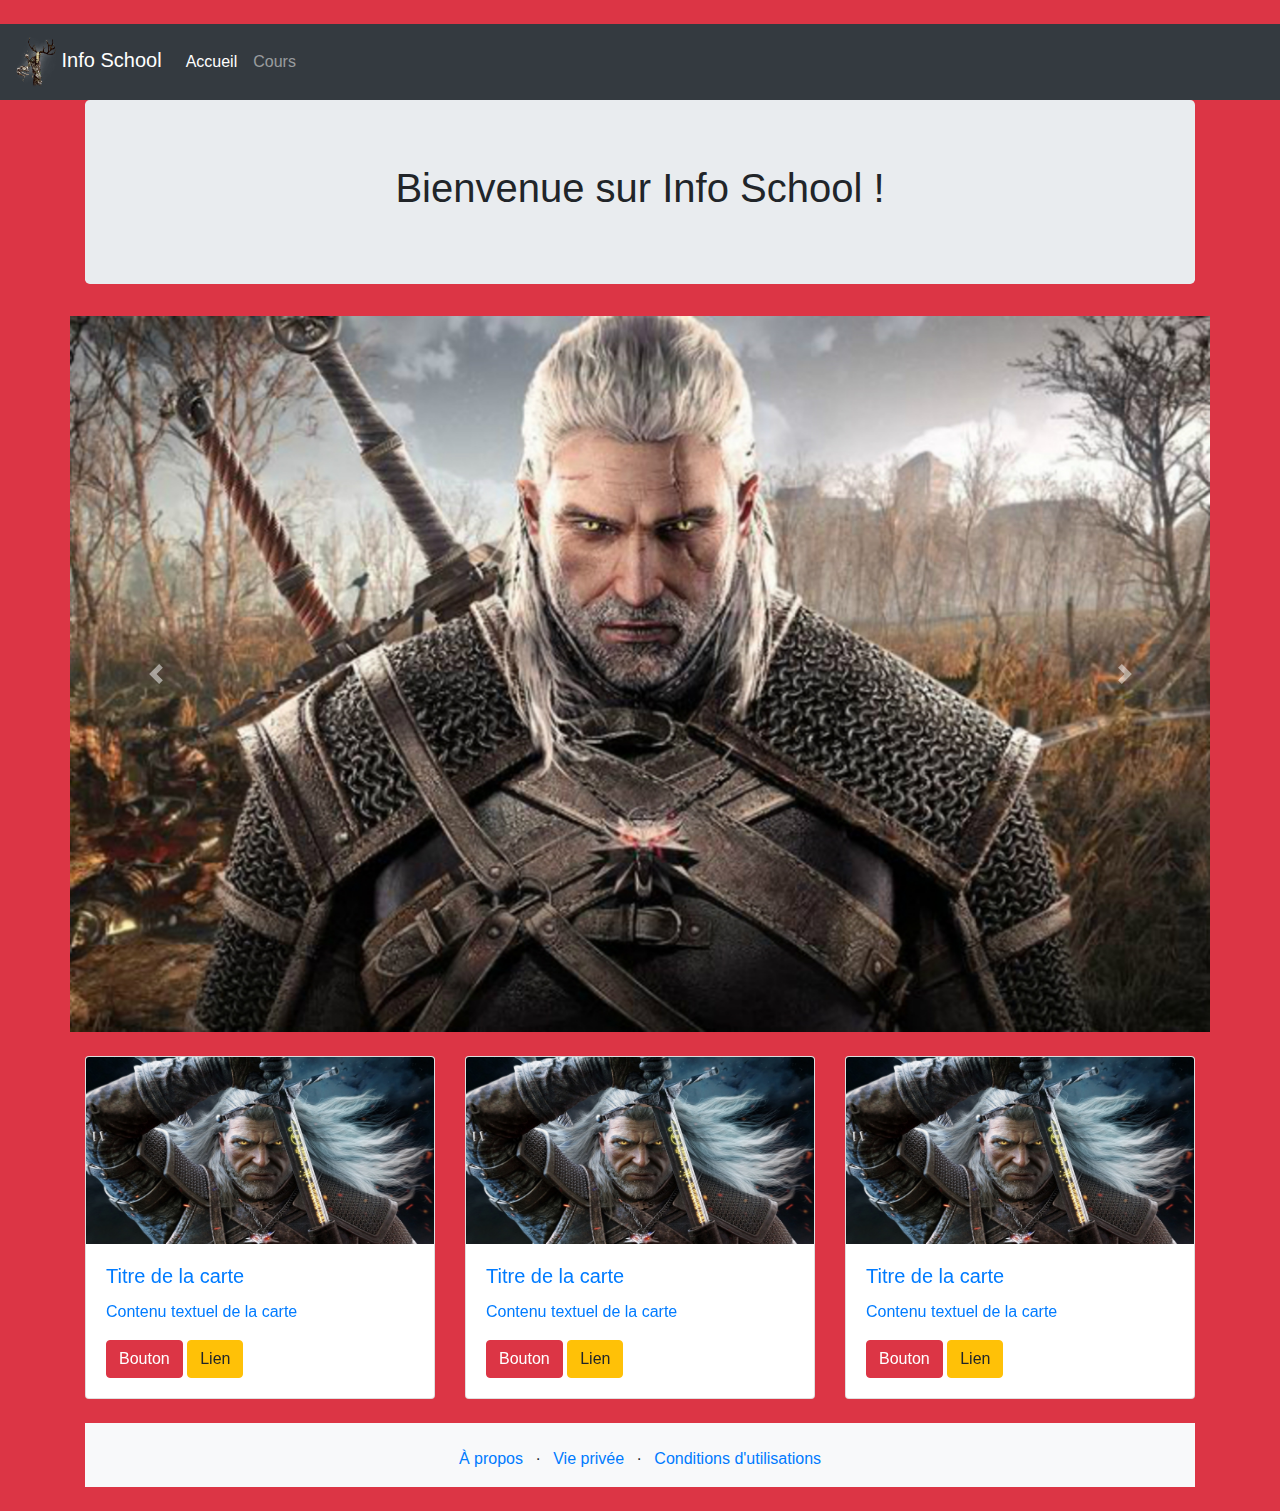
<file: index.html>
<!DOCTYPE html>
<html lang="en">

  <head>
    <!-- Required meta tags -->
    <meta charset="utf-8">
    <meta name="viewport" content="width=device-width, initial-scale=1, shrink-to-fit=no">

    <!-- Bootstrap CSS -->
    <link rel="stylesheet" href="https://stackpath.bootstrapcdn.com/bootstrap/4.4.1/css/bootstrap.min.css" integrity="sha384-Vkoo8x4CGsO3+Hhxv8T/Q5PaXtkKtu6ug5TOeNV6gBiFeWPGFN9MuhOf23Q9Ifjh" crossorigin="anonymous">
    <title>Hello, world!</title>
  </head>


<!----------------------------------------BODY---------------------------------------->

  <body class="bg-danger">

<!----------------------------------------HEADER---------------------------------------->
	<div class="container-fluid">
		<div class="row">


			<nav class="col navbar navbar-expand-lg bg-dark navbar-dark">

	<!--------LOGO--------->
			   <a class="navbar-brand" href="index.html">
			   <img src="IMAGES/leshen.png" width="40" height="50" alt="Site logo">
			   Info School
			   </a>

	<!--------BOUTON--------->
			   <button class="navbar-toggler btn btn-danger" type="button" data-toggle="collapse" data-target="#navbarContent">
	   				<span class="navbar-toggler-icon"></span>
			   </button>

	<!--------NAV--------->
			   <div id="navbarContent" class="collapse navbar-collapse">
				   <ul class="navbar-nav">
				      <li class="nav-item active">
				         <a class="nav-link" href="index.html">Accueil</a>
				      </li>
				      <li class="nav-item">
				         <a class="nav-link" href="cours.html">Cours</a>
				      </li>
				   </ul>
				</div>
			</nav>

		</div><!--FIN ROW-->
	</div><!--FIN CONTAINER-->

<!--------------------------------------CONTAINER------------------------------------->

<div class="container">


	<div class="jumbotron">
   		<h1 class="text-center">Bienvenue sur Info School !</h1>
	</div>
<!------HERO------->

   <div class="row">
      

	   	<div id="carouselControls" class="carousel slide" data-ride="carousel">
		   <div class="carousel-inner">
		   		<div class="carousel slide" data-ride="carousel">
	   				<div class="carousel-inner">
	      				<div class="carousel-item active">
	         			<img src="IMAGES/geralt.jpg" class="d-block w-100"  alt="...">
	     				</div>
		      			<div class="carousel-item">
		         		<img src="IMAGES/geraltsigne.jpg" class="d-block w-100" alt="...">
		      			</div>
	   				</div>
	   			</div>
		   </div>

			   <a class="carousel-control-prev" href="#carouselControls" role="button" data-slide="prev">
			      <span class="carousel-control-prev-icon" aria-hidden="true"></span>
			      <span class="sr-only">Précédent</span>
			   </a>
			   <a class="carousel-control-next" href="#carouselControls" role="button" data-slide="next">
			      <span class="carousel-control-next-icon" aria-hidden="true"></span>
			      <span class="sr-only">Suivant</span>
			   </a>
		</div>

   </div>
 
<!-----VIDEO------>

<!--<div class="embed-responsive embed-responsive-16by9">
   <iframe class="embed-responsive-item" src="https://www.youtube.com/watch?v=r-JVIfYnIQg&ab_channel=KISS-Topic" allowfullscreen></iframe>
</div>-->

<!------INFO-CARD------->

<div class="row">

		<div class="col-12 col-lg-4">
			<a href="stretched-link">
			<div class="card mt-4">
			   <img class="card-img-top" src="IMAGES/geraltsigne.jpg" width="300" height="187">
			   <div class="col card-body">
			      <h5 class="card-title">Titre de la carte</h5>
			      <p class="card-text">Contenu textuel de la carte</p>
			      <button type="button" class="btn btn-danger">Bouton</button>
				  <a class="btn btn-warning" href="#" role="button">Lien</a>
			   </div>
			</div>
			</a>
		</div>


		<div class="col-12 col-lg-4">
			<a href="stretched-link">
			<div class="card mt-4">
			   <img class="card-img-top" src="IMAGES/geraltsigne.jpg" width="300" height="187">
			   <div class="col card-body">
			      <h5 class="card-title">Titre de la carte</h5>
			      <p class="card-text">Contenu textuel de la carte</p>
			      <button type="button" class="btn btn-danger">Bouton</button>
				  <a class="btn btn-warning" href="#" role="button">Lien</a>
			   </div>
			</div>
			</a>
		</div>
		
		<div class="col-12 col-lg-4">
			<a href="stretched-link">
			<div class="card mt-4">
			   <img class="card-img-top" src="IMAGES/geraltsigne.jpg" width="300" height="187">
			   <div class="col card-body">
			      <h5 class="card-title">Titre de la carte</h5>
			      <p class="card-text">Contenu textuel de la carte</p>
			      <button type="button" class="btn btn-danger">Bouton</button>
				  <a class="btn btn-warning" href="#" role="button">Lien</a>
			   </div>
			</div>
			</a>
		</div>


</div>	
<!------FOOTER------->

    <div class="bg-light">
      <div class="container mt-4">
        <div class="row">
          <div class="col">
            <ul class="list-inline text-center mt-4">
              <li class="list-inline-item"><a href="#">À propos</a></li>
              <li class="list-inline-item">&middot;</li>
              <li class="list-inline-item"><a href="#">Vie privée</a></li>
              <li class="list-inline-item">&middot;</li>
              <li class="list-inline-item"><a href="#">Conditions d'utilisations</a></li>
            </ul>
          </div>
        </div>
      </div>
    </div>

</div>
















    <!-- Optional JavaScript -->
    <!-- jQuery first, then Popper.js, then Bootstrap JS -->
    <script src="https://code.jquery.com/jquery-3.4.1.slim.min.js" integrity="sha384-J6qa4849blE2+poT4WnyKhv5vZF5SrPo0iEjwBvKU7imGFAV0wwj1yYfoRSJoZ+n" crossorigin="anonymous"></script>

    <script src="https://cdn.jsdelivr.net/npm/popper.js@1.16.0/dist/umd/popper.min.js" integrity="sha384-Q6E9RHvbIyZFJoft+2mJbHaEWldlvI9IOYy5n3zV9zzTtmI3UksdQRVvoxMfooAo" crossorigin="anonymous"></script>

    <script src="https://stackpath.bootstrapcdn.com/bootstrap/4.4.1/js/bootstrap.min.js" integrity="sha384-wfSDF2E50Y2D1uUdj0O3uMBJnjuUD4Ih7YwaYd1iqfktj0Uod8GCExl3Og8ifwB6" crossorigin="anonymous"></script>

  </body>

</html>
</file>
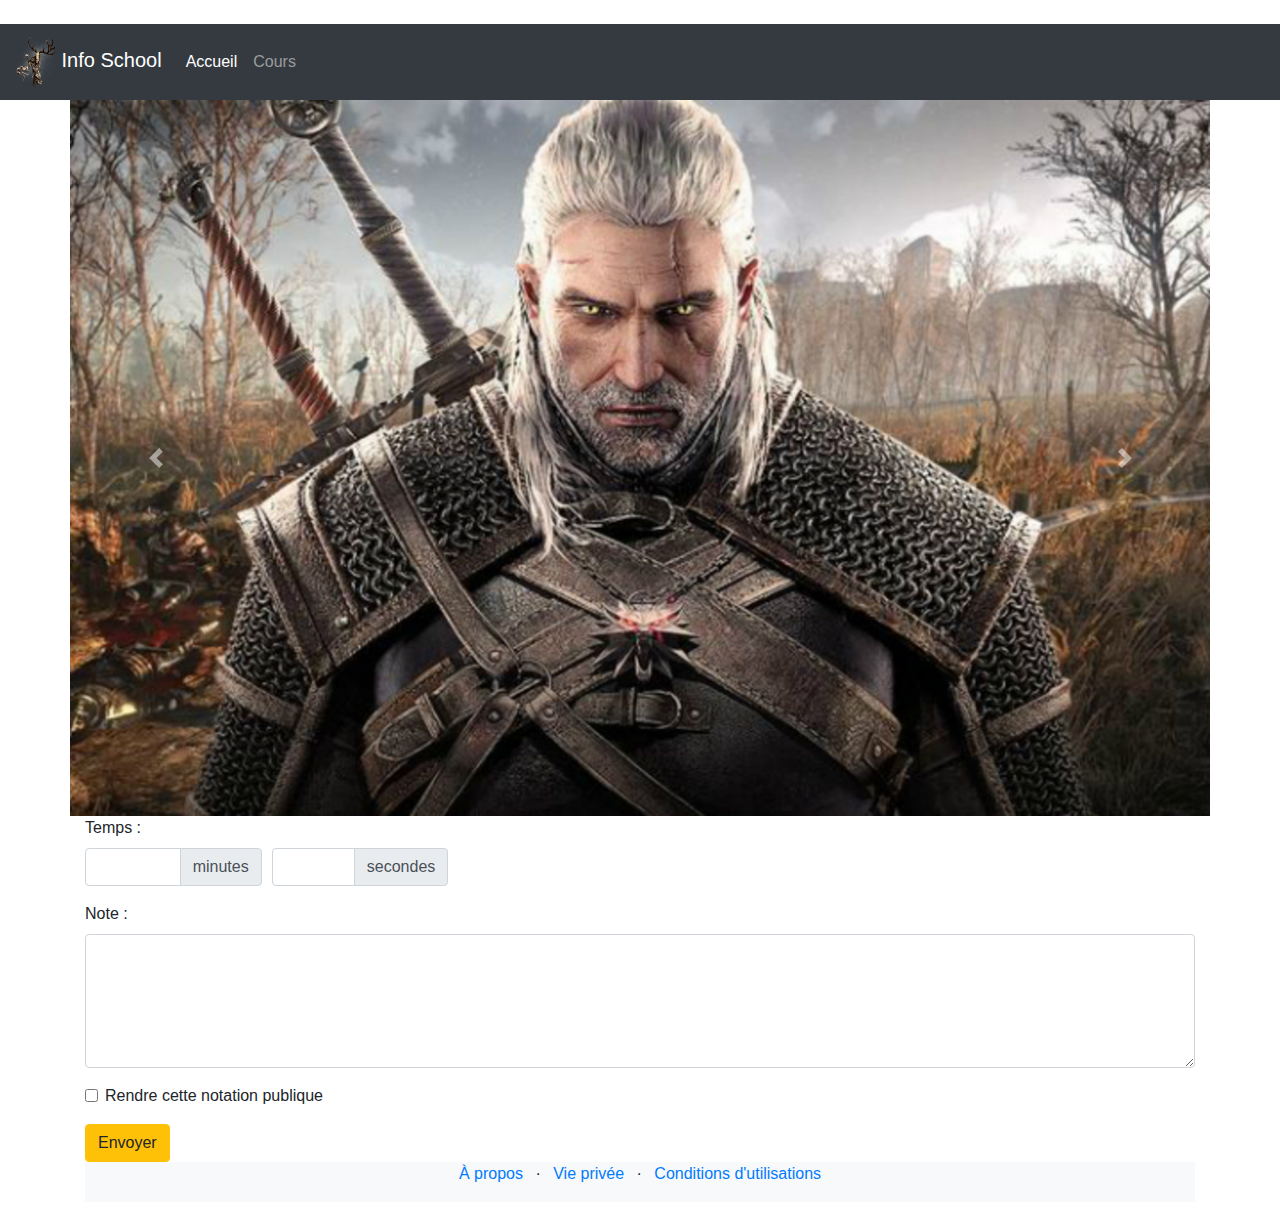
<file: cours.html>
<!DOCTYPE html>
<html lang="en">

  <head>
    <!-- Required meta tags -->
    <meta charset="utf-8">
    <meta name="viewport" content="width=device-width, initial-scale=1, shrink-to-fit=no">

    <!-- Bootstrap CSS -->
    <link rel="stylesheet" href="https://stackpath.bootstrapcdn.com/bootstrap/4.4.1/css/bootstrap.min.css" integrity="sha384-Vkoo8x4CGsO3+Hhxv8T/Q5PaXtkKtu6ug5TOeNV6gBiFeWPGFN9MuhOf23Q9Ifjh" crossorigin="anonymous">
    <title>Hello, world!</title>
  </head>


<!----------------------------------------BODY---------------------------------------->

  <body>

<!----------------------------------------HEADER---------------------------------------->
	<div class="container-fluid">
		<div class="row">


			<nav class="col navbar navbar-expand-lg bg-dark navbar-dark">

	<!--------LOGO--------->
			   <a class="navbar-brand" href="index.html">
			   <img src="IMAGES/leshen.png" width="40" height="50" alt="Site logo">
			   Info School
			   </a>

	<!--------BOUTON--------->
			   <button class="navbar-toggler btn btn-danger" type="button" data-toggle="collapse" data-target="#navbarContent">
	   				<span class="navbar-toggler-icon"></span>
			   </button>

	<!--------NAV--------->
			   <div id="navbarContent" class="collapse navbar-collapse">
				   <ul class="navbar-nav">
				      <li class="nav-item active">
				         <a class="nav-link" href="index.html">Accueil</a>
				      </li>
				      <li class="nav-item">
				         <a class="nav-link" href="#">Cours</a>
				      </li>
				   </ul>
				</div>
			</nav>

		</div><!--FIN ROW-->
	</div><!--FIN CONTAINER-->

<!--------------------------------------CONTAINER------------------------------------->

<div class="container">

<!------HERO------->

   <div class="row">
      

	   	<div id="carouselControls" class="carousel slide" data-ride="carousel">
		   <div class="carousel-inner">
		   		<div class="carousel slide" data-ride="carousel">
	   				<div class="carousel-inner">
	      				<div class="carousel-item active">
	         			<img src="IMAGES/geralt.jpg" class="d-block w-100"  alt="...">
	     				</div>
		      			<div class="carousel-item">
		         		<img src="IMAGES/geraltsigne.jpg" class="d-block w-100" alt="...">
		      			</div>
	   				</div>
	   			</div>
		   </div>

			   <a class="carousel-control-prev" href="#carouselControls" role="button" data-slide="prev">
			      <span class="carousel-control-prev-icon" aria-hidden="true"></span>
			      <span class="sr-only">Précédent</span>
			   </a>
			   <a class="carousel-control-next" href="#carouselControls" role="button" data-slide="next">
			      <span class="carousel-control-next-icon" aria-hidden="true"></span>
			      <span class="sr-only">Suivant</span>
			   </a>
		</div>

   </div>
 
<!-----FORMULAIRE------>

 <form>
            <div class="form-group">
              <label for="timeInput">Temps :</label>
             	 <div class="form-row">

                	<div class="col-6  col-lg-2">
                  		<div class="input-group">
                   		 	<input type="text" class="form-control" id="minutesInput">
                  			<div class="input-group-append">
                    		<span class="input-group-text">minutes</span>
                 			</div>
                  		</div>
               		</div>

                 	<div class="col-6 col-lg-2">
                  		<div class="input-group">
                    		<input type="text" class="form-control" id="seondsInput">
                  			<div class="input-group-append">
                    		<span class="input-group-text">secondes</span>
                  			</div>
                 		 </div>
                	</div>

             	</div>
            </div>


            <div class="form-group">
            	<label for="note">Note :</label>
             	<textarea id="note" rows="5" class="form-control" required></textarea>
            </div>


            <div class="form-group">
              <div class="form-check">
              	<input class="form-check-input" type="checkbox" id="gridCheck">
               	<label class="form-check-label" for="gridCheck">Rendre cette notation publique</label>
              </div>
            </div>

            <button type="submit" class="btn btn-warning">Envoyer</button>
          </form>

<!------FOOTER------->

    <div class="bg-light">
      <div class="container">
        <div class="row">
          <div class="col">
            <ul class="list-inline text-center">
              <li class="list-inline-item"><a href="#">À propos</a></li>
              <li class="list-inline-item">&middot;</li>
              <li class="list-inline-item"><a href="#">Vie privée</a></li>
              <li class="list-inline-item">&middot;</li>
              <li class="list-inline-item"><a href="#">Conditions d'utilisations</a></li>
            </ul>
          </div>
        </div>
      </div>
    </div>
 

</div>
















    <!-- Optional JavaScript -->
    <!-- jQuery first, then Popper.js, then Bootstrap JS -->
    <script src="https://code.jquery.com/jquery-3.4.1.slim.min.js" integrity="sha384-J6qa4849blE2+poT4WnyKhv5vZF5SrPo0iEjwBvKU7imGFAV0wwj1yYfoRSJoZ+n" crossorigin="anonymous"></script>

    <script src="https://cdn.jsdelivr.net/npm/popper.js@1.16.0/dist/umd/popper.min.js" integrity="sha384-Q6E9RHvbIyZFJoft+2mJbHaEWldlvI9IOYy5n3zV9zzTtmI3UksdQRVvoxMfooAo" crossorigin="anonymous"></script>

    <script src="https://stackpath.bootstrapcdn.com/bootstrap/4.4.1/js/bootstrap.min.js" integrity="sha384-wfSDF2E50Y2D1uUdj0O3uMBJnjuUD4Ih7YwaYd1iqfktj0Uod8GCExl3Og8ifwB6" crossorigin="anonymous"></script>

  </body>

</html>
</file>
